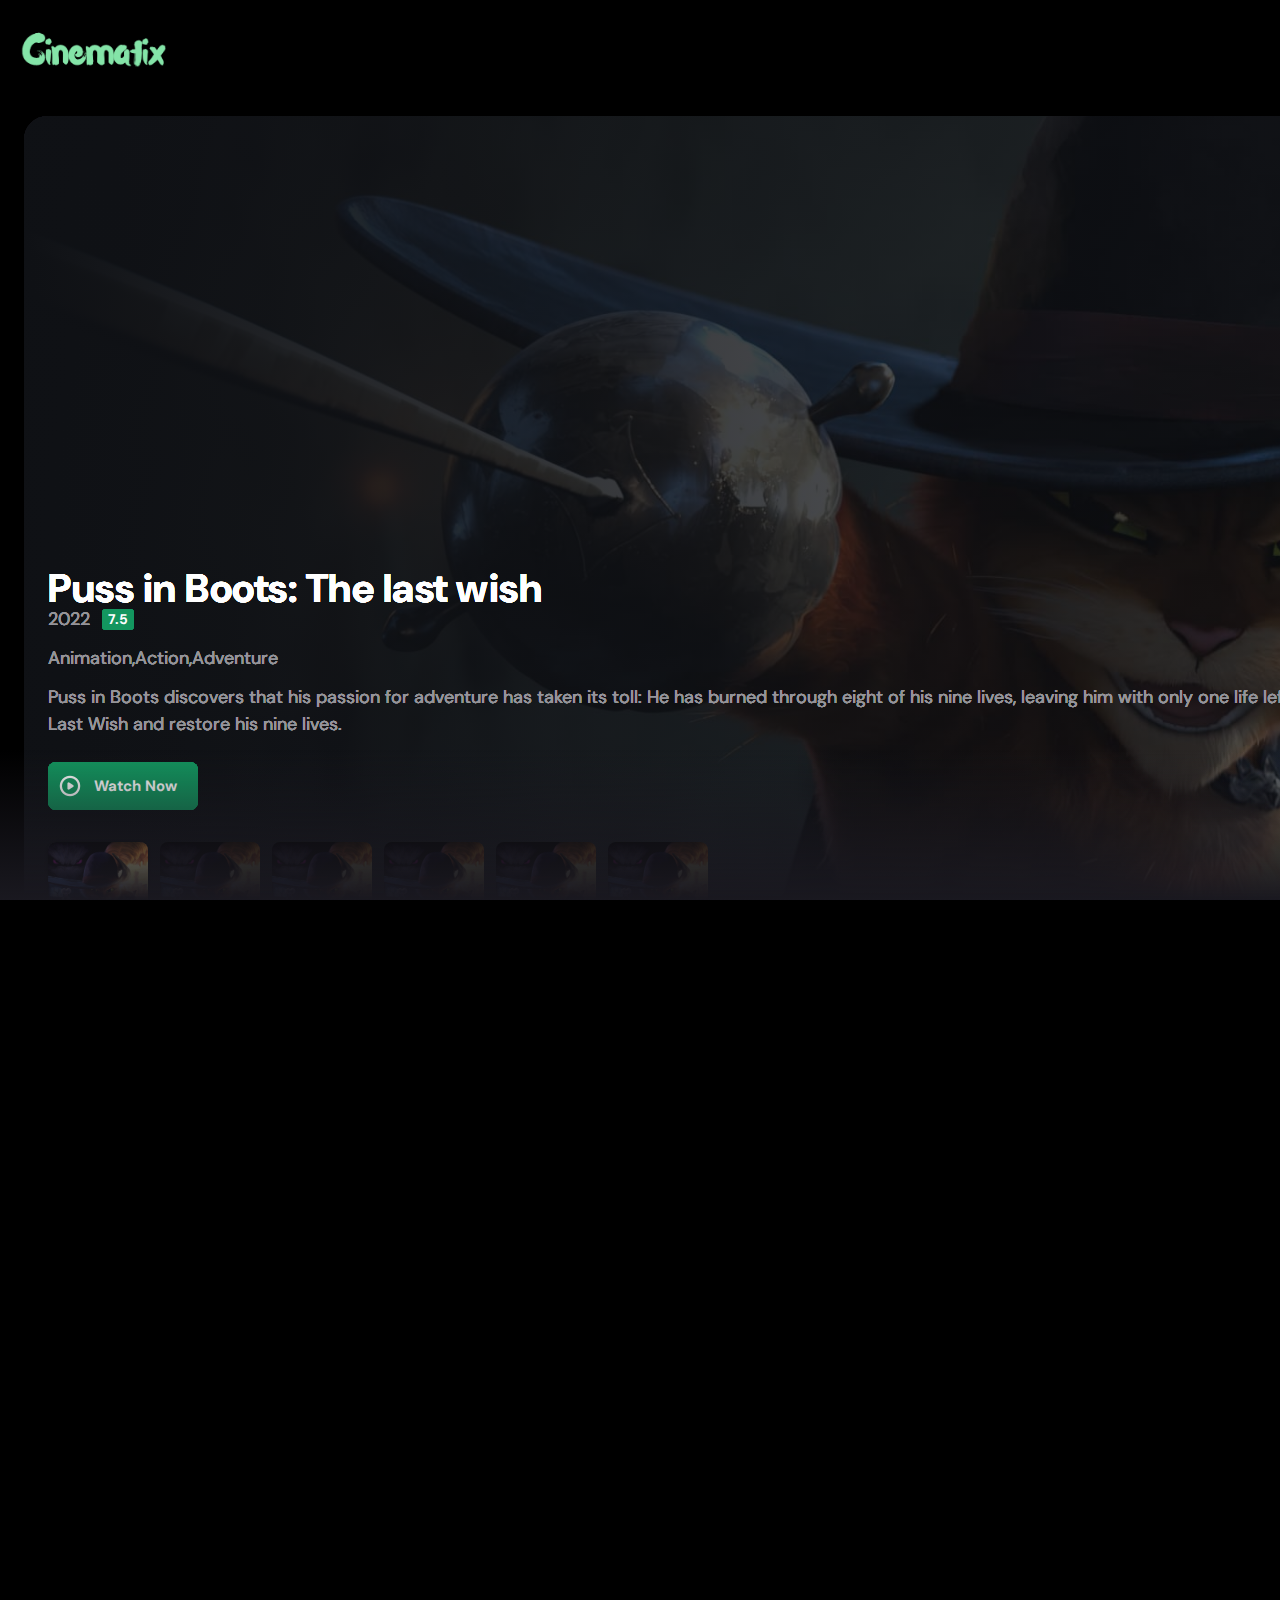
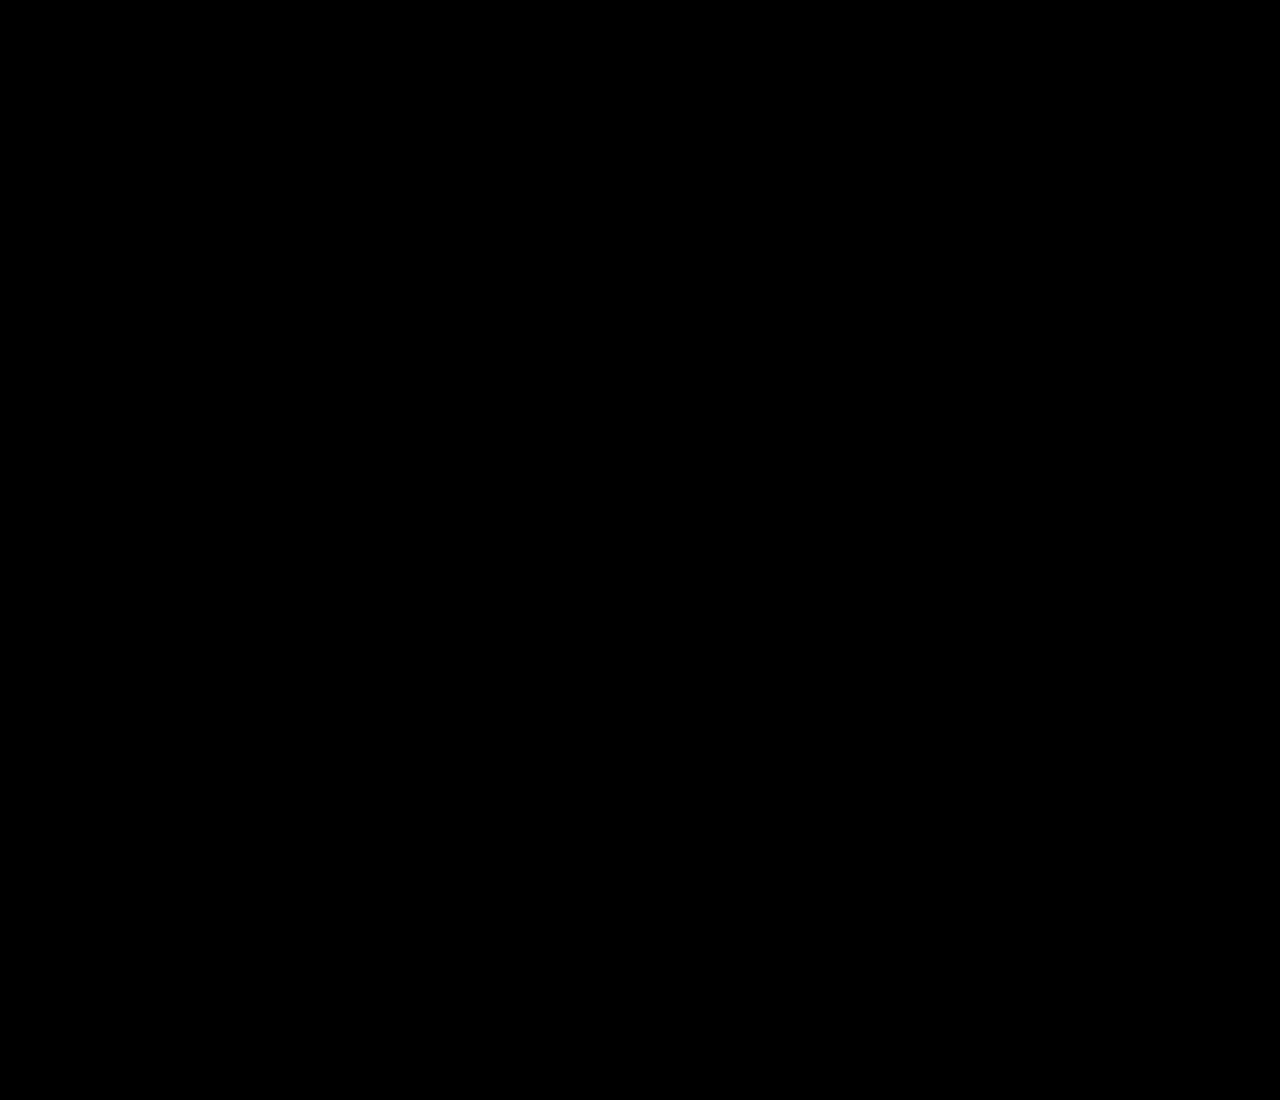
<file: index.html>
<!DOCTYPE html>
<html lang="en">
<head>
    <meta charset="UTF-8">
    <meta name="viewport" content="width=device-width, initial-scale=1.0">
    <link rel="stylesheet" href="style.css">
    <title>cinematix</title>
    <meta name="title" content="cinematix"/>
    <meta name="discription" content="It is a movie website" />
    <link rel="shortcut icon" href="./images/logo.png" type="image/png"/>

    <link rel="preconnect" href="https://fonts.googleapis.com">
    <link rel="preconnect" href="https://fonts.gstatic.com" crossorigin>
    <link href="https://fonts.googleapis.com/css2?family=DM+Sans:wght@400;700&display=swap" rel="stylesheet">
      
    

    <script src="./js/global.js" defer></script>
    <script src="./js/index.js" type="module"></script>

</head>
<body>
    <!--Header-->
    <header class="header">
        <a href="./index.html" class="logo">
            <img src="./images/logo.png" width="155" height="100" alt="cinematix"/>
        </a>
        <div class="search-box" search-box>
            <div class="search-wrapper" search-wrapper>
                <input type="text" 
                    name="search" 
                    aria-label="search movies" 
                    placeholder="find your movies.." 
                    class="search-field" autocomplete="off"  search-field />
                <img src="./images/search.png" alt="search" width="24" height="24" class="loading-icon" />
            </div>
            <button class="search-btn" search-toggler>
                <img src="./images/close.png" width="24" height="24" alt="close search box"/>
            </button>
        </div>
        <button class="search-btn" search-toggler menu-close>
            <img src="./images/search.png" width="24" height="24" alt ="open-search box"/>
        </button>

        <button class="menu-btn" menu-btn menu-toggler>
            <img src="./images/menu.png" width="24" height="24" alt ="open_menu" class="menu"/>
            <img src="./images/menu-close.png" width="24" height="24" alt ="close-menu" class="close"/>
        </button> 
    </header>
    
    <!--Sidebar-->
    <nav class="sidebar" sidebar ></nav>
    <div class="overlay" overlay menu-toggler></div>

    <!--Banner-->
    <article class="container" page-content>
        <section class="banner" aria-label="popular movies">
            <div class="banner-slider">
                <div class="slider-item active" slider-item>
                    <img src="./images/slider-banner.jpg" alt="Puss in the boots: The last wish" class="img-cover" loading="eager"/>
                    <div class="banner-content">
                        <h2 class="heading"> Puss in Boots: The last wish </h2>

                        <div class="meta-list">
                            <div class="meta-item">2022</div>
                            <div class="meta-item card-badge">7.5</div>
                        </div>
                        <p class="genre">Animation,Action,Adventure</p>
                        <p class="banner-text">
                            Puss in Boots discovers that his passion for adventure has taken its toll: He has burned through eight of
                            his nine lives, leaving him with only one life left. Puss sets out on an epic journey to find the mythical 
                            Last Wish and restore his nine lives.
                        </p>
                        <a href="./detail.html" class="btn">
                            <img src="./images/play_circle.png" width="24" height="24" aria-hidden="true" alt="play circle"/>
                            <span class="span">Watch Now</span>
                        </a>
                    </div>
                </div>
                <div class="slider-item active" slider-item>
                    <img src="./images/slider-banner.jpg" alt="Puss in the boots: The last wish" class="img-cover" loading="eager"/>
                    <div class="banner-content">
                        <h2 class="heading"> Puss in Boots: The last wish </h2>
                        <div class="meta-list">
                            <div class="meta-item">2022</div>
                            <div class="meta-item card-badge">7.5</div>
                        </div>
                        <p class="genre">Animation,Action,Adventure</p>
                        <p class="banner-text">
                            Puss in Boots discovers that his passion for adventure has taken its toll: He has burned through eight of
                            his nine lives, leaving him with only one life left. Puss sets out on an epic journey to find the mythical 
                            Last Wish and restore his nine lives.
                        </p>
                        <a href="./detail.html" class="btn">
                            <img src="./images/play_circle.png" width="24" height="24" aria-hidden="true" alt="play circle"/>
                             <span class="span">Watch Now</span>
                        </a>
                    </div>
                </div>
                <div class="slider-item active" slider-item>
                    <img src="./images/slider-banner.jpg" alt="Puss in the boots: The last wish" class="img-cover" loading="eager"/>
                    <div class="banner-content">
                        <h2 class="heading"> Puss in Boots: The last wish </h2>

                        <div class="meta-list">
                            <div class="meta-item">2022</div>
                            <div class="meta-item card-badge">7.5</div>
                        </div>
                        <p class="genre">Animation,Action,Adventure</p>
                        <p class="banner-text">
                            Puss in Boots discovers that his passion for adventure has taken its toll: He has burned through eight of
                            his nine lives, leaving him with only one life left. Puss sets out on an epic journey to find the mythical 
                            Last Wish and restore his nine lives.
                        </p>
                        <a href="./detail.html" class="btn">
                            <img src="./images/play_circle.png" width="24" height="24" aria-hidden="true" alt="play circle"/>
                            <span class="span">Watch Now</span>
                        </a>
                    </div>
                </div>
                <div class="slider-item active" slider-item>
                    <img src="./images/slider-banner.jpg" alt="Puss in the boots: The last wish" class="img-cover" loading="eager"/>
                    <div class="banner-content">
                        <h2 class="heading"> Puss in Boots: The last wish </h2>
                        <div class="meta-list">
                            <div class="meta-item">2022</div>
                            <div class="meta-item card-badge">7.5</div>
                        </div>
                        <p class="genre">Animation,Action,Adventure</p>
                        <p class="banner-text">
                            Puss in Boots discovers that his passion for adventure has taken its toll: He has burned through eight of
                            his nine lives, leaving him with only one life left. Puss sets out on an epic journey to find the mythical 
                            Last Wish and restore his nine lives.
                        </p>
                        <a href="./detail.html" class="btn">
                            <img src="./images/play_circle.png" width="24" height="24" aria-hidden="true" alt="play circle"/>
                            <span class="span">Watch Now</span>
                        </a>
                    </div>
                </div>
                <div class="slider-item active" slider-item>
                    <img src="./images/slider-banner.jpg" alt="Puss in the boots: The last wish" class="img-cover" loading="eager"/>
                    <div class="banner-content">
                        <h2 class="heading"> Puss in Boots: The last wish </h2>
                        <div class="meta-list">
                            <div class="meta-item">2022</div>
                            <div class="meta-item card-badge">7.5</div>
                        </div>
                        <p class="genre">Animation,Action,Adventure</p>
                        <p class="banner-text">
                            Puss in Boots discovers that his passion for adventure has taken its toll: He has burned through eight of
                            his nine lives, leaving him with only one life left. Puss sets out on an epic journey to find the mythical 
                            Last Wish and restore his nine lives.
                        </p>
                        <a href="./detail.html" class="btn">
                            <img src="./images/play_circle.png" width="24" height="24" aria-hidden="true" alt="play circle"/>
                            <span class="span">Watch Now</span>
                        </a>    
                        </div>
                    </div>
                <div class="slider-item active" slider-item>
                      <img src="./images/slider-banner.jpg" alt="Puss in the boots: The last wish" class="img-cover" loading="eager"/>
                    <div class="banner-content">
                        <h2 class="heading"> Puss in Boots: The last wish </h2>
                        <div class="meta-list">
                            <div class="meta-item">2022</div>
                            <div class="meta-item card-badge">7.5</div>
                        </div>
                        <p class="genre">Animation,Action,Adventure</p>
                        <p class="banner-text">
                            Puss in Boots discovers that his passion for adventure has taken its toll: He has burned through eight of
                            his nine lives, leaving him with only one life left. Puss sets out on an epic journey to find the mythical 
                            Last Wish and restore his nine lives.
                        </p>
                        <a href="./detail.html" class="btn">
                            <img src="./images/play_circle.png" width="24" height="24" aria-hidden="true" alt="play circle"/>
                            <span class="span">Watch Now</span>
                        </a>    
                        </div>
                    </div>
            </div>
            <div class="slider-control">
                <div class="control-inner">
                   <button class="poster-box slider-item active">
                       <img src="./images/slider-control.jpg" alt="slide too puss in boots: The last wish"
                           loading="lazy" draggable="false" class="img-cover"/>
                   </button>
                   <button class="poster-box slider-item">
                       <img src="./images/slider-control.jpg" alt="slide too puss in boots: The last wish"
                           loading="lazy" draggable="false" class="img-cover"/>
                   </button>
                   <button class="poster-box slider-item ">
                       <img src="./images/slider-control.jpg" alt="slide too puss in boots: The last wish"
                           loading="lazy" draggable="false" class="img-cover"/>
                   </button>
                   <button class="poster-box slider-item">
                       <img src="./images/slider-control.jpg" alt="slide too puss in boots: The last wish"
                           loading="lazy" draggable="false" class="img-cover"/>
                   </button>
                   <button class="poster-box slider-item">
                       <img src="./images/slider-control.jpg" alt="slide too puss in boots: The last wish"
                           loading="lazy" draggable="false" class="img-cover"/>
                   </button>
                   <button class="poster-box slider-item ">
                       <img src="./images/slider-control.jpg" alt="slide too puss in boots: The last wish"
                           loading="lazy" draggable="false" class="img-cover"/>
                   </button>
                </div>
            </div>

        </section>

        <!--Movie List-->
        <section class="movie-list" aria-label="upcoming movie">
            <div class="title-wrapper">
                <h3 class="title-large">Upcoming Movies</h3>
            </div>

            <div class="slider-list">
                <div class="slider-inner">
                    <div class="movie-card">
                        <figure class="poster-box card-banner">
                            <img src="./images/slider-control.jpg" alt="Puss in Boots: The Last Wish" class="img-cover" />
                        </figure>
                        <h4 class="title">Puss in Boots: The Last Wish</h4>
                        <div class="meta-list">
                            <div class="meta-item">
                                <img src="./images/star.png" width="20" height="20" loading="lazy" alt="rating"/>
                                <span class="span">8.4</span>
                            </div>

                            <div class="card-badge">2022</div>
                        </div>

                        <a href="./detail.html" class="card-btn" title="Puss in Boots: The Last Wish"></a>
                    </div>
                    <div class="movie-card">
    <figure class="poster-box card-banner">
        <img src="./images/slider-control.jpg" alt="Puss in Boots: The Last Wish" class="img-cover" />
    </figure>
    <h4 class="title">Puss in Boots: The Last Wish</h4>
    <div class="meta-list">
        <div class="meta-item">
            <img src="./images/star.png" width="20" height="20" loading="lazy" alt="rating"/>
            <span class="span">8.4</span>
        </div>

        <div class="card-badge">2022</div>
    </div>

    <a href="./detail.html" class="card-btn" title="Puss in Boots: The Last Wish"></a>
</div>
                    <div class="movie-card">
    <figure class="poster-box card-banner">
        <img src="./images/slider-control.jpg" alt="Puss in Boots: The Last Wish" class="img-cover" />
    </figure>
    <h4 class="title">Puss in Boots: The Last Wish</h4>
    <div class="meta-list">
        <div class="meta-item">
            <img src="./images/star.png" width="20" height="20" loading="lazy" alt="rating"/>
            <span class="span">8.4</span>
        </div>

        <div class="card-badge">2022</div>
    </div>

    <a href="./detail.html" class="card-btn" title="Puss in Boots: The Last Wish"></a>
</div>
                    <div class="movie-card">
    <figure class="poster-box card-banner">
        <img src="./images/slider-control.jpg" alt="Puss in Boots: The Last Wish" class="img-cover" />
    </figure>
    <h4 class="title">Puss in Boots: The Last Wish</h4>
    <div class="meta-list">
        <div class="meta-item">
            <img src="./images/star.png" width="20" height="20" loading="lazy" alt="rating"/>
            <span class="span">8.4</span>
        </div>

        <div class="card-badge">2022</div>
    </div>

    <a href="./detail.html" class="card-btn" title="Puss in Boots: The Last Wish"></a>
</div>
                    <div class="movie-card">
    <figure class="poster-box card-banner">
        <img src="./images/slider-control.jpg" alt="Puss in Boots: The Last Wish" class="img-cover" />
    </figure>
    <h4 class="title">Puss in Boots: The Last Wish</h4>
    <div class="meta-list">
        <div class="meta-item">
            <img src="./images/star.png" width="20" height="20" loading="lazy" alt="rating"/>
            <span class="span">8.4</span>
        </div>

        <div class="card-badge">2022</div>
    </div>

    <a href="./detail.html" class="card-btn" title="Puss in Boots: The Last Wish"></a>
</div>
                    
                </div>
            </div>

        </section>
    </article>
</body>
</html>
</file>
<file: style.css>
:root {
    --background: hsla(0, 0%, 0%, 1); /*black*/
    --banner-background: hsla(250, 6%, 20%, 1); /*grey*/
    --on-background: hsla(220, 100%, 95%,1); /*white*/
    --white-alpha-20: hsla(0, 0%, 100%, 0.2); /*shade of grey*/
    --on-surface: hsla(250, 100%, 95%, 1); /*off white*/
    --on-surface-variant: hsla(250, 1%, 44%, 1); /*light grey*/
    --primary: hsla(155, 78%, 33%); /*mint green*/
    --primary-variant: hsla(219, 100%, 24%, 0.3); /*light greyish blue*/
     /*use primary in place of surface*/
    --surface: hsla(250, 13%, 11%, 1); /*dark grey*/
    --text-color: hsla(250, 2%, 59%, 1); /*v. light grey*/
    --white: hsla(0, 0%, 100%, 1); /*white*/
    --banner-overlay: 90deg, hsl(220, 17%, 7%) 0%, hsla(220, 17%, 7%, 0.5) 100%; /*black*/
    --bottom-overlay: 180deg, hsla(250, 13%, 11%, 0), hsla(250, 13%, 11%, 1); /*shade of grey*/
    --ff-dm-sans: 'DM Sans', sans-serif;
    --fs-heading: 4rem;
    --fs-title-lg: 2.6rem;
    --fs-title: 2rem;
    --fs-body: 1.8rem;
    --fs-button: 1.5rem;
    --fs-label: 1.4rem;
    --weight-bold: 700;
    --shadow-1: 0 1px 4px hsla(0, 0%, 0%, 0.75); /*black*/
    --shadow-2: 0 2px 4px hsla(219, 100%, 20.57%, 0.3); /* dark greyish blue*/
    --radius-4: 4px;
    --radius-8: 8px;
    --radius-16: 16px;
    --radius-24: 24px;
    --radius-36: 36px;
    --transition-short: 250ms ease;
    --transition-long: 500ms ease;
}

*,
*::before,
*::after {
    margin: 0;
    padding: 0;
    box-sizing: border-box;
}

li {
    list-style: none;
}

a,
img,
span,
iframe,
button {
    display: block;
}

a {
    color: inherit;
    text-decoration: none;
}

img {
    height: auto;
}

input,
button {
    background: none;
    border: none;
    font: inherit;
    color: inherit;
}

input {
    width: 100%;
}

button {
    text-align: left;
    cursor: pointer;
}

html {
    font-family:var(--ff-dm-sans);
    font-size:10px;
    scroll-behavior:smooth;
}

body {
    background-color:var(--background);
    color: var(--on-background);
    font-size:var(--fs-body);
    line-height:1.5;
    height:300vh;
    width:200vh;
}

:focus-visible {
    outline-color: var(--primary-variant);
}

::-webkit-scrollbar {
    width: 8px;
    height: 8px;
}

::-webkit-scrollbar-thumb {
    background-color: var(--banner-background);
    border-radius: var(--radius-8);
}

/*Header*/

.search-wrapper::before,
.load-more:: before{
    content:"";
    width:20px;
    height:20px;
    border:3px solid var(--white);
    border-radius:var(--radius-24);
    border-inline-end-color: transparent;
    animation: loading 500ms linear infinite;
    display:none;
}

.search-wrapper::before {
    position: absolute;
    top: 14px;
    right: 12px;
}

.search-wrapper.searching::before{
    display:block;
}

.load-more{
    background-color: var(--primary);
    margin-inline: auto;
    margin-block: 36px 60px;
}

.load-more :is(:hover, :focus-visible){
    --primary: hsla(155, 78%, 33%);
}

.load-more.loading:before{
    display:block;
}

@heyframes loading {
    0% {transform: rotate(0);}
    100% {transform: rotate(1turn);}
}

.title{
    font-size:var(--fs-title);
    
}

.header {
    position:relative;
    padding-block:24px;
    padding-inline:16px;
    display:flex;
    justify-content:space-between;
    align-items:center;
    gap:8px;
}
.header .logo{
    margin-inline-end:auto;
}

section {
    min-height: 100vh;
    padding: 10rem 9% 2rem;
}

.search-btn,
.menu-btn {
    padding: 12px;
}

.search-btn {
    background-color: var(--primary);
    border-radius: var(--radius-8);
}

.search-btn img {
    opacity: 0.5;
    transition: var(--transition-short);
}

.search-btn:is(:hover, :focus-visible) img {
    opacity: 1;
}

.menu-btn.active .menu,
.menu-btn .close {
    display: none;
}

.menu-btn .menu,
.menu-btn.active .close {
    display: block;
}

.search-box {
    position:absolute;
    display: none;
    top:0;
    left:0;
    width:100%;
    height:100%;
    background-color:var(--background);
    padding:24px 16px;
    align-items:center;
    gap:8px;
    z-index:1;
    }

.search-box.active{
    display:flex;

}

.search-wrapper{
    position: relative;
    flex-grow: 1;
}

.search-field{
    background-color: var(--primary);
    height:48px;
    line-height:48px;
    padding-inline: 44px 16px;
    outline: none;
    border-radius:var(--radius-8);
    transition: var(--transition-short);
}

.search-field::placeholder{
    color:var(--white);
}

.search-field:hover{
    box-shadow:0 0 0 2px var(--on-surface-variant);
}

.search-field:focus {
    box-shadow: 0 0 0 2px var(--on-surface);
    padding-inline-start:16px;
}

.search-wrapper .loading-icon{
    position:absolute;
    top: 50%;
    transform: translateY(-50%);
    left:12px;
    opacity:0.5;
    transition:var(--transition-short);
}
.search-wrapper:focus-within .loading-icon{
    opacity: 0;
}

/*Sidebar*/
.sidebar {
    position: absolute;
    background-color: var(--background);
    top: 130px;
    bottom: 0;
    left: -330px;
    max-width: 340px;
    width: 100%;
    border-block-start: 1px solid var(--banner-background);
    overflow-y: overlay;
    z-index:3;
    visibility:hidden;
    transition: var(--transition-long);
}

.sidebar.active{
    transform: translateX(340px);
    visibility: visible;
    background-color: var(--banner-background);
}

.sidebar-inner{
    display: grid;
    gap: 20px;
    padding-block: 36px;
}

.sidebar::-webkit-scrollbar-thumb { background-color: transparent;}

.sidebar: is(:hover, :focus-within)::-webkit-scrollbar-thumb{
    background-color: var(--banner-background);
}

.sidebar::-webkit-scrollbar-button{ height: 16px;}

.sidebar-list{ padding-inline:36px;}

.sidebar-link{
    color:var(--on-surface-variant);
    transition: var(--transition-short);
}

.sidebar-link:is(:hover, :focus-visible){
    color:var(--on-background);
}

.sidebar-list{
    display:grid;
    gap:8px;
}

.sidebar-list .title{ margin-block-end: 8px;}

.overlay{
    position:fixed;
    top:96px;
    left:0px;
    bottom:0px;
    width:100%;
    background:var(--background);
    opacity:0;
    pointer-events:none;
    transition:var(--transition-short);
    z-index:3;
}

.overlay.active{
    opacity: 0.5;
    pointer-events: all;
}

/*Banner*/
.img-cover {
    width: 100%;
    height: 100%;
    object-fit: cover;
}

.heading {
    color: var(--white);
    font-size: var(--fs-heading);
    font-weight: var(--weight-bold);
    letter-spacing: 0.5px;
    line-height: 3px;
}

.title-large {
    font-size: var(--fs-title-lg);
    font-weight: var(--weight-bold);
    letter-spacing: 0.5px;
}

.heading,
.title-large,
.title {
    font-weight: var(--weight-bold);
    letter-spacing: 0.5px;
}

.meta-item {
    display: flex;
    align-items: center;
    gap: 4px;
}

.btn {
    color: var(--white);
    font-size: var(--fs-button);
    font-weight: var(--weight-bold);
    display: flex;
    gap: 12px;
    width: 150px;
    align-items: center;
    padding-block: 12px;
    padding-inline: 20px 24px;
    border-radius: var(--radius-8);
    transition: var(--transition-short);
    padding-left: 0;
    padding-right: 20px;
    padding-left: 10px;
}

.heading {
    margin-bottom: 20px;
}

.container {
    position: relative;
    background-color: var(--background);
    color: var(--on-surface);
    padding: 20px 24px 48px;
    height: calc(100vh - 96px); 
    overflow: overlay;
    z-index: 1;
}

.container::after,
.search-modal::after{
    content: "";
    position: fixed;
    bottom: 0;
    left: 0;
    width: 100%;
    height: 150px;
    background-image: linear-gradient(var(--bottom-overlay));
    z-index: 1;
    pointer-events: none;
}

.banner {
    position: relative;
    border-radius: var(--radius-24);
    height: 760px;
    overflow: hidden;
    background-color: var(--background);
    padding: 20px;
}

.banner-slider .slider-item {
    position: absolute;
    top: 0;
    left: 120%;
    width: 100%;
    height: 100%; 
    background-color: var(--background);
    opacity: 0;
    visibility: hidden;
    transition: opacity var(--transition-long);
}
.banner-slider .slider-item::before {
    content: "";
    position: absolute;
    inset: 0;
    background-image: linear-gradient(var(--banner-overlay));
}

.banner-slider .active {
    left: 0;
    opacity: 1;
    visibility: visible;
}

.banner-content {
    position: absolute;
    left: 24px;
    right: 24px;
    bottom: 206px;
    z-index: 1;
    color: var(--text-color);
}
.banner .heading{
    -webkit-line-clamp: 3;
    margin-block-end:16px;
}
.meta-list{
    display: flex;
    flex-wrap: wrap;
    justify-content: flex-start;
    align-items:center;
    gap: 12px;
}
.banner .genre{ margin-block: 12px;}

.banner-text {
    -webkit-line-clamp: 2;
    margin-block-end: 24px;
}
.banner .btn{background-color: var(--primary);}

.banner .btn:is(:hover, :focus-visible){ 
    box-shadow: var(--shadow-2);
}
.card-badge{
    background-color: var(--banner-background);
    color: var(--white);
    font-size: var(--fs-label);
    font-weight: var(--weight-bold);
    padding-inline: 6px;
    border-radius: var(--radius-4);
}
.slider-control {
    position: absolute;
    bottom: 20px;
    left: 20px;
    right: 0;
    border-radius: var(--radius-16) 0 0 var(--radius-16);
    user-select: none;
    padding: 4px 0 4px 4px;
    overflow-x: auto;
} 
.slider-control::-webkit-scrollbar{display:none;}

.control-inner{
    display:flex;
    gap:12px;
}
.control-inner::after{
    content: "";
    min-width: 12px;
}
.slider-control .slider-item{
    width:100px;
    border-radius:var(--radius-8);
    flex-shrink:0;
    filter:brightness(0.4);
}
.slider-control .active{
    filter: brightness(1);
    box-shadow:var(--shadow-1);
}
.poster-box,
.video-card{
    background-repeat: no-repeat;
    background-size:50px;
    background-position:center;
    background-color:var(--banner-background);
    border-radius:var(--radius-16);
    overflow: hidden;
}
.poster-box{
    background-image: url("../images/poster-bg-icon.png");
    aspect-ratio:2/3;
}
.card-badge{
    background-color:var(--primary);
}
/*Movie-List*/
.title-wrapper{
    margin-block-end:24px;
}
.slider-list{
    margin-inline: -20px;
    overflow-x:overlay;
    padding-block-end: 16px;
    margin-block-end: -16px;
}
.slider-list::-webkit-scrollbar-thumb{
    background-color:transparent;
}
.slider-list:is(:hover, :focus-within)::-webkit-scrollbar-thumb{
    background-color:var(--banner-background);
}
.slider-list::-webkit-scrollbar-button{
    width:20px;
}
.slider-list .slider-inner{
    position:relative;
    display:flex;
    gap: 16px;
}
.slider-list .slider-inner::before,
.slider-list .slider-inner::after {
    content:"";
    min-width:4px;
}
.movie-list{
    padding-block-start:32px;
}
.movie-card{
    position:relative;
    min-width:200px;
}
.movie-card .card-banner{
    width:250px;
}
.movie-card .title{
    width:100%;
    white-space:nowrap;
    text-overflow:ellipsis;
    overflow:hidden;
    margin-block: 8px 4px;
}
.movie-card .meta-list{
    justify-content: space-between;
}
.movie-list .card-btn{
    position:absolute;
    inset:0;
}
.movie-list{
    padding:20px;
}

/*detail-list*/
.movie-detail .heading {
    margin-top: 25px;
}
.backdrop-image{
    position:absolute;
    top:0;
    left:0;
    width:100%;
    heigth:600px;
    background-repeat: no-repeat;
    background-size:cover;
    background-position:center;
    z-index:-1;
}
.backdrop-image::after {
    content: close-quote;
    position: absolute;
    inset: 0;
    background-image: linear-gradient(0deg, hsla(250,13%,11%,1),hsla(250,13%,11%,0.9));
}
.movie-detail .movie-poster{
    max-width:300px;
    width:100%;
}
.movie-detail .heading{
    margin-block:24px 12px;
}
.movie-detail :is(.meta-list, .genre){
    color:var(--text-color);
}
.movie-detail .genre{
    margin-block:12px 16px;
}
.detail-list{
    margin-block:24px 32px;
}
.movie-detail .list-item{
    display:flex;
    align-items:flex-start;
    gap:8px;
    margin-block-end:12px;
}
.movie-detail .list-name{
    color:var(--primary);
    width:112px;
}
.seperator{
    width:4px;
    height:4px;
    background-color: var(--white-alpha-20);
    border-radius:var(--radius-8);
}
.video-card{
    background-image: url("./images/video-bg-icon.png");
    aspect-ratio: 16/9;
    flex-shrink:0;
    max-width:500px;
    width:calc(100% - 40px);
}

:is().genre-list, .search-modal) :is(.movie-card, .card-banner) {
    width: 100%;
   
}

/*movie list page*/
.genre-list .title-wrapper {
    margin-block-end: 56px;
}

.grid-list{
    display:grid;
    grid-template-columns: repeat(auto-fill, minmax(500px,1fr));
    column-gap: 16px;
    row-gap: 20px;
}


/*search modal*/
.search-modal {
    position: relative;
    top: 96px;
    left: 0;
    bottom: 0;
    width: 100%;
    background-color: var(--background);
    padding: 50px 24px;
    overflow-y: overlay;
    z-index: 4;
    display:none;
}

.search-modal.active{display:block;}

.search-modal .label{
    color: var(--primary);
    font-weight: var(--weight-bold);
    margin-block-end: 8px;
}
</file>
